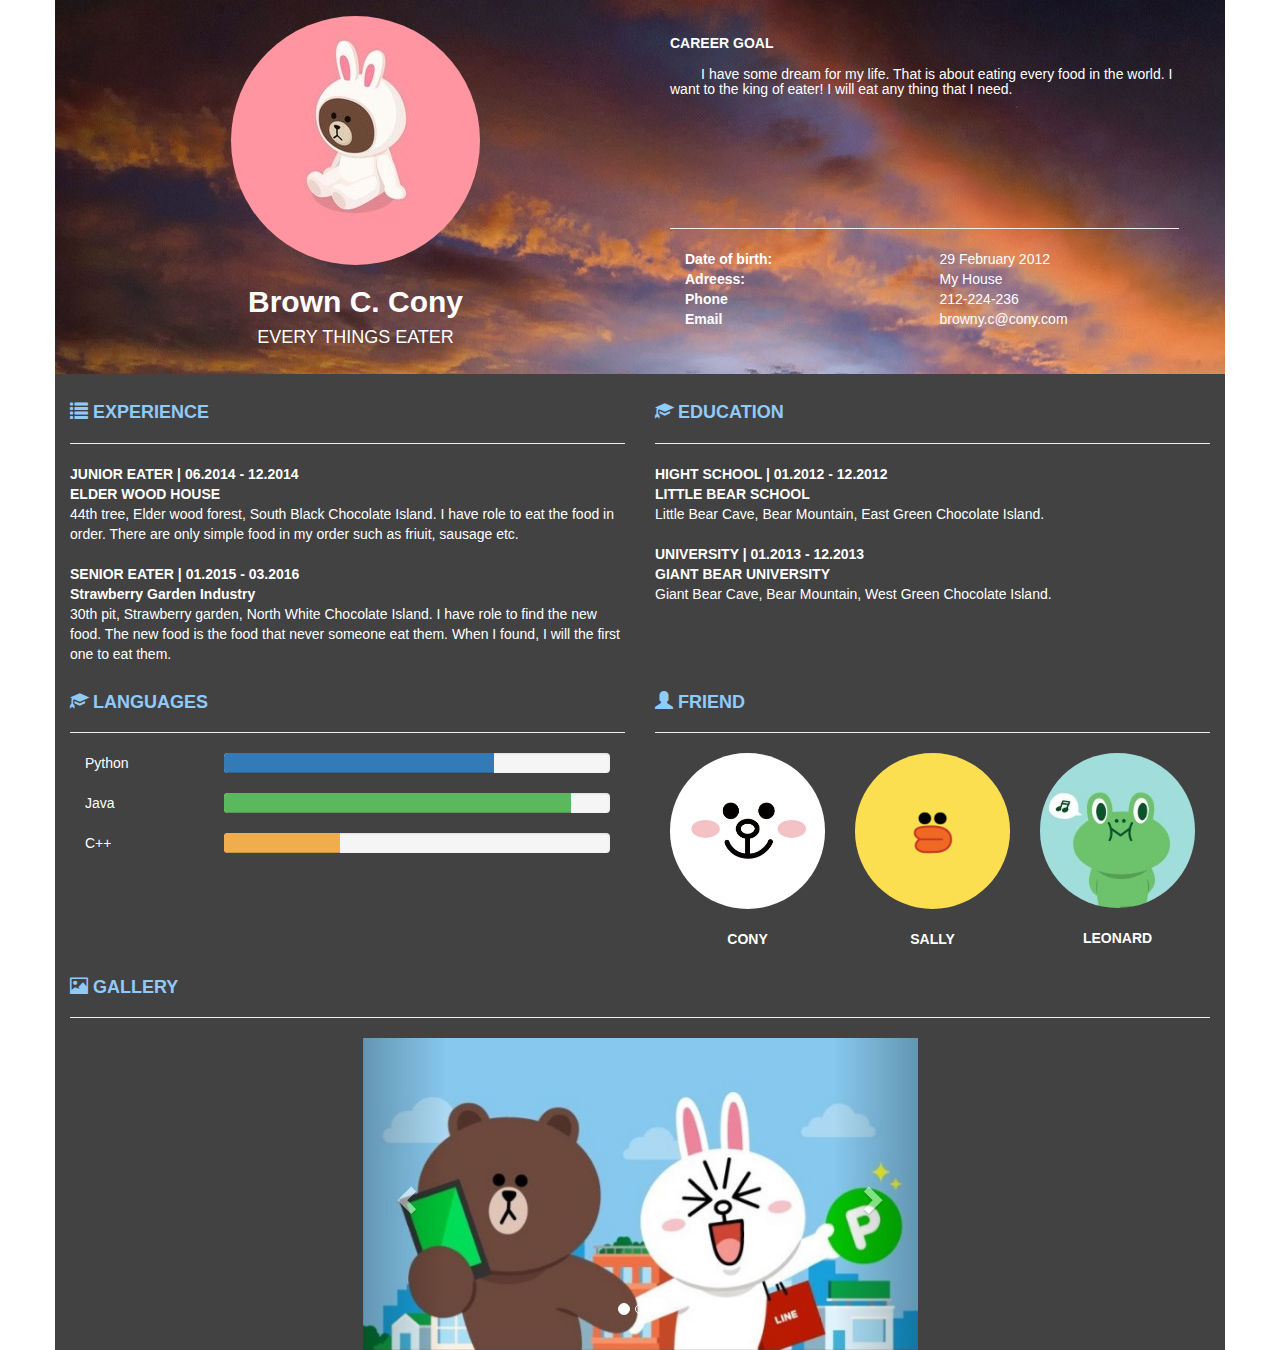
<file: index.html>
<html>

<head>
  <meta charset="utf-8">
  <meta http-equiv="X-UA-Compatible" content="IE=edge">
  <meta name="viewport" content="width=device-width, initial-scale=1">
  <!-- The above 3 meta tags *must* come first in the head; any other head content must come *after* these tags -->
  <title>Bootstrap 101 Template</title>
  <!-- Bootstrap -->
  <link href="css/bootstrap.min.css" rel="stylesheet">
  <!-- HTML5 shim and Respond.js for IE8 support of HTML5 elements and media queries -->
  <!-- WARNING: Respond.js doesn't work if you view the page via file:// -->
  <!--[if lt IE 9]>
      <script src="https://oss.maxcdn.com/html5shiv/3.7.3/html5shiv.min.js"></script>
      <script src="https://oss.maxcdn.com/respond/1.4.2/respond.min.js"></script>
    <![endif]-->
  <style>
    #header.container {
      background: url("image/header.jpg") no-repeat;
      color: white;
    }

    #body.container {
      background: #424242;
      color: white;
      padding-top: 16px;
    }

    .topic {
      color: #90caf9
    }

    .col-centered {
      margin: 0 auto;
    }
  </style>
</head>

<body>
  <div class="container" id="header">
    <div class="row" style="padding: 16px;">
      <div class="col-xs-12 col-sm-6" align="center">
        <img src="image/profile.jpg" class="img-circle">
        <br>
        <h2> <b>Brown C. Cony</b> </h2>
        <h4> EVERY THINGS EATER </h4>
      </div>
      <div class="col-xs-12 col-sm-6" style="vertical-align:bottom">
        <div class="col-xs-12" style="margin-top:10px">
          <h5> <b>CAREER GOAL</b>
            <br>
            <br> &nbsp;&nbsp;&nbsp;&nbsp;&nbsp;&nbsp;&nbsp;&nbsp;I have some dream for my life. That is about eating every food in the world. I want to the king of eater! I will eat any thing that I need. </h5>
        </div>
        <div class="col-sm-12">
          <br>
          <br>
          <br>
          <br>
          <br> </div>
        <div class="col-xs-12">
          <hr>
          <div class="col-xs-6"> <b>Date of birth:</b> </div>
          <div class="col-xs-6"> 29 February 2012 </div>
          <div class="col-xs-6"> <b>Adreess:</b> </div>
          <div class="col-xs-6"> My House </div>
          <div class="col-xs-6"> <b>Phone</b> </div>
          <div class="col-xs-6"> 212-224-236 </div>
          <div class="col-xs-6"> <b>Email</b> </div>
          <div class="col-xs-6"> browny.c@cony.com </div>
        </div>
      </div>
    </div>
  </div>
  <div class="container" id="body">
    <div class="row">
      <div class="col-xs-12 col-sm-6">
        <h4 class="topic"> <span class="glyphicon glyphicon-list" aria-hidden="true"></span> <b>EXPERIENCE</b>
          <hr> </h4> <b>JUNIOR EATER | 06.2014 - 12.2014 <br> ELDER WOOD HOUSE <br></b> 44th tree, Elder wood forest, South Black Chocolate Island. I have role to eat the food in order. There are only simple food in my order such as friuit, sausage etc.
        <br>
        <br> <b>SENIOR EATER | 01.2015 - 03.2016 <br> Strawberry Garden Industry <br> </b> 30th pit, Strawberry garden, North White Chocolate Island. I have role to find the new food. The new food is the food that never someone eat them. When I found, I will
        the first one to eat them. </div>
      <div class="col-xs-12 col-sm-6">
        <h4 class="topic"> <span class="glyphicon glyphicon-education" aria-hidden="true"></span> <b>EDUCATION</b>
          <hr> </h4> <b>HIGHT SCHOOL | 01.2012 - 12.2012 <br> LITTLE BEAR SCHOOL <br> </b> Little Bear Cave, Bear Mountain, East Green Chocolate Island.
        <br>
        <br> <b>UNIVERSITY |	 01.2013 - 12.2013 <br> GIANT BEAR UNIVERSITY <br> </b> Giant Bear Cave, Bear Mountain, West Green Chocolate Island. </div>
    </div>
  </div>
  <div class="container" id="body">
    <div class="row">
      <!-- -->
      <div class="col-xs-12 col-sm-6">
        <h4 class="topic"> <span class="glyphicon glyphicon-education" aria-hidden="true"></span> <b>LANGUAGES</b>
          <hr> </h4>
        <!-- -->
        <div class="col-xs-3"> Python </div>
        <div class="col-xs-9">
          <div class="progress">
            <div class="progress-bar" role="progressbar" aria-valuenow="60" aria-valuemin="0" aria-valuemax="100" style="width: 70%;"> <span class="sr-only">60% Complete</span> </div>
          </div>
        </div>
        <div class="col-xs-3"> Java </div>
        <div class="col-xs-9">
          <div class="progress">
            <div class="progress-bar progress-bar-success" role="progressbar" aria-valuenow="60" aria-valuemin="0" aria-valuemax="100" style="width: 90%;"> <span class="sr-only">60% Complete</span> </div>
          </div>
        </div>
        <div class="col-xs-3"> C++ </div>
        <div class="col-xs-9">
          <div class="progress">
            <div class="progress-bar progress-bar-warning" role="progressbar" aria-valuenow="60" aria-valuemin="0" aria-valuemax="100" style="width: 30%;"> <span class="sr-only">60% Complete</span> </div>
          </div>
        </div>
      </div>
      <!-- -->
      <div class="col-xs-12 col-sm-6">
        <h4 class="topic"> <span class="glyphicon glyphicon-user" aria-hidden="true"></span> <b>FRIEND</b>
          <hr> </h4>
        <div class="col-xs-4" align="center">
          <img src="image/cony.jpg" class="img-responsive img-circle" alt="Responsive image">
          <br><b>CONY</b> </div>
        <div class="col-xs-4" align="center">
          <img src="image/sally.png" class="img-responsive img-circle" alt="Responsive image">
          <br><b>SALLY</b> </div>
        <div class="col-xs-4" align="center">
          <img src="image/leonard.jpg" class="img-responsive img-circle" alt="Responsive image">
          <br><b>LEONARD</b> </div>
      </div>
    </div>
  </div>
  <div class="container" id="body">
    <div class="row">
      <div class="col-xs-12">
        <h4 class="topic"> <span class="glyphicon glyphicon-picture" aria-hidden="true"></span> <b>GALLERY</b>
          <hr> </h4>
      </div>
    </div>
    <div class="row">
      <div class="col-sm-3"> </div>
      <div class="col-xs-12 col-sm-6">
        <div id="carousel-example-generic" class="carousel slide" data-ride="carousel">
          <!-- Indicators -->
          <ol class="carousel-indicators">
            <li data-target="#carousel-example-generic" data-slide-to="0" class="active"></li>
            <li data-target="#carousel-example-generic" data-slide-to="1"></li>
            <li data-target="#carousel-example-generic" data-slide-to="2"></li>
          </ol>
          <!-- Wrapper for slides -->
          <div class="carousel-inner" role="listbox">
            <div class="item active">
              <img src="image/slide1.jpg" alt="..." class="img-responsive" width="100%"> </div>
            <div class="item">
              <img src="image/slide2.jpg" alt="..." class="img-responsive" width="100%"> </div>
            <div class="item">
              <img src="image/slide3.jpg" alt="..." class="img-responsive" width="100%"> </div>
          </div>
          <!-- Controls -->
          <a class="left carousel-control" href="#carousel-example-generic" role="button" data-slide="prev"> <span class="glyphicon glyphicon-chevron-left" aria-hidden="true"></span> <span class="sr-only">Previous</span> </a>
          <a class="right carousel-control" href="#carousel-example-generic" role="button" data-slide="next"> <span class="glyphicon glyphicon-chevron-right" aria-hidden="true"></span> <span class="sr-only">Next</span> </a>
        </div>
      </div>
    </div>
  </div>
  <!-- jQuery (necessary for Bootstrap's JavaScript plugins) -->
  <script src="js/jquery-3.2.1.min.js"></script>
  <!-- Include all compiled plugins (below), or include individual files as needed -->
  <script src="js/bootstrap.min.js"></script>
</body>

</html>
</file>
